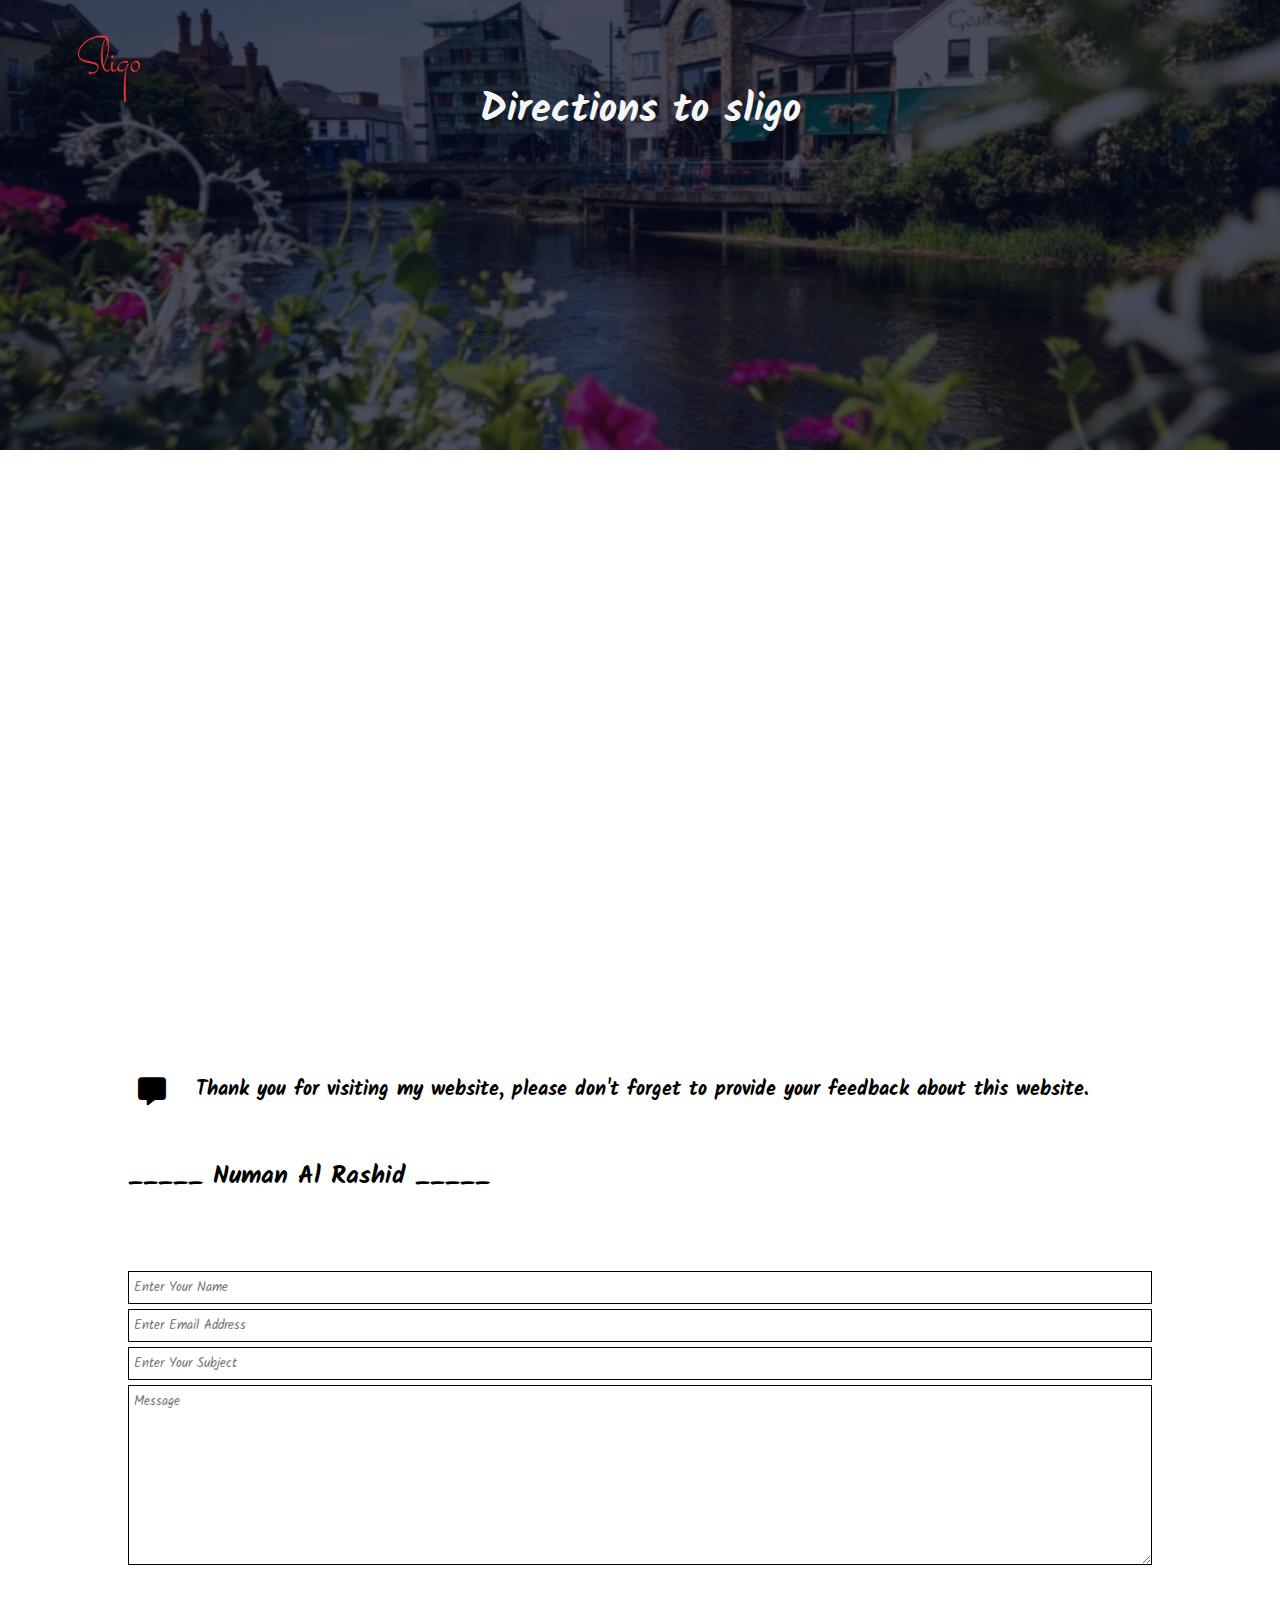
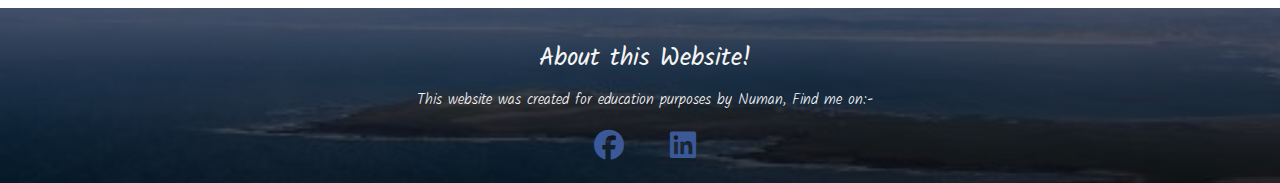
<file: contacts.html>
<!DOCTYPE html>
<html lang="en">
    
<head>
    <meta name="viewport" content="width=device-width, initial-scale=1.0">
    <title>Directions to sligo</title>
    <link rel="stylesheet" href="style.css">
    <link rel="preconnect" href="https://fonts.googleapis.com">
    <link rel="preconnect" href="https://fonts.gstatic.com" crossorigin>
    <link href="https://fonts.googleapis.com/css2?family=Great+Vibes&family=Kalam:wght@300;400;700&display=swap"
        rel="stylesheet">
    <link rel="stylesheet" href="https://cdnjs.cloudflare.com/ajax/libs/font-awesome/6.4.2/css/all.min.css">
</head>

<body>

    <!-- Contact Header -->
    <section class="sub_header">
        <nav>
            <a href="index.html"><img src="logo.png" alt=""></a>
            <div class="nav-links" id="navLinks">
                <ul>
                    <li><a href="index.html">SLIGO</a></li>
                    <li><a href="attractions.html">ATTRACTIONS</a></li>
                    <li><a href="contacts.html">CONTACT</a></li>
                </ul>
            </div>
        </nav>
        <h1>Directions to sligo</h1>
    </section>

    <!-- Map -->

    <div class="location" id="map">
        <iframe
            src="https://www.google.com/maps/embed?pb=!1m18!1m12!1m3!1d18640.09161376856!2d-8.48073005!3d54.268374949999995!2m3!1f0!2f0!3f0!3m2!1i1024!2i768!4f13.1!3m3!1m2!1s0x485ee9b5677caee9%3A0xa00c7a997317380!2sSligo!5e0!3m2!1sen!2sie!4v1695171869511!5m2!1sen!2sie"
            width="600" height="450" style="border:0;" allowfullscreen="" loading="lazy"
            referrerpolicy="no-referrer-when-downgrade"></iframe>
    </div>


    <!-- Contact Me -->

    <section class="contact_me">
        <div class="row3">
            <div class="contact_col">
                <div>
                <i class="fa-solid fa-message"></i>
                <span>
                    <h5>Thank you for visiting my website, please don't forget to provide your feedback about this website.</h5>
                </span>
                </div>
                <div>
                    <h2>_____ Numan Al Rashid _____</h2>
                </div>
            </div>
            <div class="contact_col">
                <form action="">
                    <input type="text" placeholder="Enter Your Name" required>
                    <input type="email" placeholder="Enter Email Address" required>
                    <input type="text" placeholder="Enter Your Subject" required>
                    <textarea rows="8" placeholder="Message" required></textarea>
                </form>
            </div>
        </div>
    </section>

    <!-- Footer -->

    <section class="footer">
        <h4>About this Website!</h4>
        <h6>This website was created for education purposes by Numan, Find me on:-</h6>
        <div class="icon">
            <a href="https://www.facebook.com/mn.alrashid"><i class="fa-brands fa-facebook"></i></a>
            <a href="https://ie.linkedin.com/in/numan-al-rashid-072ba952"><i class="fa-brands fa-linkedin"></i></a>
        </div>
    </section>
</body>

</html>
</file>
<file: style.css>
* {
    margin: 0;
    padding: 0;
    font-family: 'Great Vibes', cursive;
    font-family: 'Kalam', cursive;
}

.header {
    min-height: 100vh;
    width: 100%;
    background-size: cover;
    background-position: center;
}

video {
    position: absolute;
    width: 100%;
    height: 100vh;
    overflow: hidden;
}

nav {
    display: flex;
    padding: 2% 6%;
    justify-content: space-between;
    align-items: center;
}

nav img {
    width: 150px;
    position: absolute;
}

.nav-links {
    flex: 1;
    text-align: right;
}

.nav-links ul li {
    list-style: none;
    display: inline-block;
    padding: 8px 12px;
    position: relative;
}

.nav-links ul li a {
    color: #ff0000;
    text-decoration: none;
    font-size: 13px;
}

.nav-links ul li::after {
    content: '';
    width: 0%;
    height: 2px;
    background: #ff0000;
    display: block;
    margin: auto;
    transition: 0.5s;
}

.nav-links ul li:hover::after {
    width: 100%;
}

.text-box {
    width: 90%;
    color: #fff;
    position: absolute;
    top: 50%;
    left: 50%;
    transform: translate(-50%, -50%);
    text-align: center;
}

.text-box h1 {
    font: 62px;
    font-family: 'Great Vibes', cursive;
    font-size: 120px;
    font-weight: 400;
    color: #ffffff;
    text-shadow: 2px 2px #0082fc82;
}

.text-box p {
    margin: 10px 0 30px;
    font-size: 25px;
    color: #cececf;
    text-shadow: 1px 1px #000000;
}

.button {
    display: inline-block;
    text-decoration: none;
    color: #fff;
    border: 1px solid #c5c5c5;
    padding: 8px 60px;
    font-size: 25px;
    background: transparent;
    position: relative;
    cursor: pointer;
}

.button:hover {
    border: 1px solid #fff;
    background: #fff;
    transition: 0.5s;
    color: black;
}

nav .fa-solid {
    display: none;
}

/* ------Attractions------ */

.headline {
    width: 80%;
    margin: auto;
    text-align: center;
    padding-top: 5%;
}

.headline h2 {
    font-size: 50px;
}

p {
    font-size: 25px;
    line-height: 30px;
    padding-bottom: 5%;
}

.attractions h3 {
    font-size: 35px;
    text-align: center;
    margin: 20px;
}

.row2 {
    display: flex;
    justify-content: space-around;
    height: 350px;
}

.attractions {
    flex-basis: 55%;
    background-color: #e5effa;
    border-radius: 10px;
    margin-bottom: 2%;
    padding: 30px 10px;
    box-sizing: initial;
    transition: 0.5s;
}

.attractions:hover {
    box-shadow: 0 0 20px 0px rgba(0, 0, 0, 0.2);
}

.picture {
    flex-basis: 40%;
    border-radius: 10px;
    margin-bottom: 2%;
    position: relative;
    overflow: hidden;
}

.picture:hover {
    box-shadow: 0 0 20px 0px rgba(0, 0, 0, 0.2);
}

.picture img {
    width: 100%;
    height: 100%;
    display: flex;
}


/* -------Life in Sligo------ */


.row3 {
    display: flex;
    justify-content: space-between;
    height: 300px;
}

.row3_col {
    flex-basis: 31%;
    border-radius: 10px;
    margin-bottom: 5%;
    text-align: center;
}

.row3_col img {
    width: 100%;
    height: 100%;
    border-radius: 10px;
    transition: 0.5s;
}

.row3_col:hover {
    box-shadow: 0 0 20px 0px rgba(0, 0, 0, 0.2);
}

.row3_col h3 {
    font-size: 35px;
}


/* ------Hidden Gem in Sligo------ */

.gem {
    width: 80%;
    margin: auto;
    text-align: center;
    padding-top: 5%;
}

.gem h2 {
    font-size: 50px;
    margin-top: 8%;
}

p {
    font-size: 25px;
    line-height: 30px;
}

.row4 {
    height: 350px;
    display: flex;
    justify-content: space-between;
}

.row4_col {
    flex-basis: 31%;
    border-radius: 5px;
    margin-bottom: 31px;
    position: relative;
    overflow: hidden;
}

.row4_col img {
    width: 100%;
    height: 100%;
    border-radius: 5px;
    transition: 0.5s;
    display: block;
}

.row4_col img:hover {
    box-shadow: 0 0 20px 0px rgba(0, 0, 0, 0.7);
}

.layer {
    background: transparent;
    height: 100%;
    width: 100%;
    position: absolute;
    top: 0;
    left: 0;
    transition: 0.5s;
}

.layer:hover {
    background: rgba(180, 236, 255, 0.7);
}

.layer p {
    width: 90%;
    left: 50%;
    bottom: 0;
    transform: translateX(-50%);
    position: absolute;
    opacity: 0;
    transition: 0.5s;
}

.layer:hover p {
    bottom: 2%;
    opacity: 1;
}

.layer span {
    font-size: 35px;
}

/* ------Attractions------ */

.sub_header {
    height: 50vh;
    width: 100%;
    background-image: linear-gradient(rgba(4, 9, 30, 0.7), rgba(4, 9, 30, 0.7)), url(attractions.webp);
    background-position: center;
    background-size: cover;
    text-align: center;
}

.sub_header h1 {
    margin-top: 100px;
    font-size: 65px;
    color: whitesmoke;
}


/* ------Mountains------ */

.mountains {
    width: 80%;
    margin: auto;
}

.mount_col {
    flex-basis: 48%;
    padding: 15px 2px;
}

.mount_col img {
    width: 100%;
    height: 80%;
    border-radius: 10px;
}

.mount_col h1 {
    padding-top: 10px;
    text-align: center;
    font-size: 35px;
}

.mount_col p {
    padding: 15px 0 25px;
}

/* ------Foodie------ */

.food_col {
    flex-basis: 20%;
    border-radius: 10px;
    text-align: left;
    padding: 25px;
    cursor: pointer;
    display: flex;
}

.food_col img {
    height: 150px;
    margin-left: 4px;
    margin-right: 10px;
    border-radius: 20px;
}

.food_col p {
    font-size: 18px;
}


/* ------Music------ */

.music_col {
    flex-basis: 55%;
    background-color: #e5effa;
    border-radius: 10px;
    margin-bottom: 2%;
    padding: 30px 10px;
    box-sizing: initial;
    transition: 0.5s;
}

.music_col h3 {
    font-size: 35px;
}

/* ------Map------ */

.location {
    width: 80%;
    margin: auto;
    padding: 80px 0;
}

.location iframe {
    width: 100%;
}

/* ------Contact Details------ */

.contact_me {
    width: 80%;
    margin: auto;
}

.contact_col {
    flex-basis: 48%;
    margin-bottom: 30px;
}

.contact_col div {
    display: flex;
    align-items: center;
    margin-bottom: 40px;
}

.contact_col div .fa-solid {
    font-size: 28px;
    margin: 10px;
    margin-right: 30px;
}

.contact_col div h2 {
    font-size: 25px;
    margin-bottom: 5px;
}

.contact_col div h5 {
    font-size: 20px;
    margin-bottom: 5px;
}

/* ------Form------ */

.contact_col input,
.contact_col textarea {
    width: 100%;
    padding: 5px;
    margin-bottom: 5px;
    outline: none;
    border: 1px solid;
    box-sizing: border-box;
}


/* ------Footer------ */


.footer {
    width: 100%;
    margin: auto;
    text-align: center;
    padding: 5px;
    background-image: linear-gradient(rgba(40, 44, 60, 0.7), rgba(0, 0, 0, 0.7)), url(end.jpeg);
    background-position: center;
    background-size: cover;
}

.footer h4 {
    color: whitesmoke;
    font-size: 25px;
    font-weight: 450;
    margin-top: 25px;
    margin-bottom: 10px;
}

.footer h6 {
    color: whitesmoke;
    font-size: 15px;
    font-weight: 100;
}

.icon .fa-brands {
    color: #3b5998;
    cursor: pointer;
    margin: 0 20px;
    padding: 18px 0;
    font-size: 30px;
}

@media(max-width:1366px) {
    nav img {
        width: 80px;
        position: absolute;
    }

    .header {
        background-image: linear-gradient(rgba(4, 9, 30, 0.7), rgba(4, 9, 30, 0.7)), url(sligo_town.jpeg)
    }

    video {
        position: absolute;
        width: 100%;
    }

    .text-box h1 {
        font-size: 50px;
    }

    .text-box p {
        font-size: 20px;
    }

    .nav-links ul li {
        display: block;
    }

    .nav-links {
        position: fixed;
        background: #ffffff;
        height: 100vh;
        width: 200px;
        top: 0;
        right: -200px;
        text-align: left;
        z-index: 2;
        transition: 1s;
    }

    nav .fa-solid {
        display: block;
        margin: 10px;
        font-size: 18px;
        cursor: pointer;
        color: rgb(91, 90, 85);
        position: relative;
    }

    .nav-links ul {
        padding: 30px;
    }

    /* -------Life in Sligo------ */

    .sub_header {
        height: 50vh;
        width: 100%;
        background-image: linear-gradient(rgba(4, 9, 30, 0.7), rgba(4, 9, 30, 0.7)), url(attractions.webp);
        background-position: center;
        background-size: cover;
        text-align: center;
    }
    
    .sub_header h1 {
        margin-top: revert;
        font-size: 40px;
        color: whitesmoke;
    }

    .headline {
        width: 80%;
        margin: auto;
        text-align: center;
        padding-top: 5%;
    }

    .headline h2 {
        font-size: 35px;
    }

    p {
        font-size: 20px;
        line-height: 30px;
        padding-bottom: 5%;
    }

    .row2 {
        flex-direction: column;
        height: auto;
    }

    .things_to_do h2 {
        padding: 2%;
        font-size: 32px;
    }

    .row3 {
        flex-direction: column;
        height: auto;
    }

    .things_to_do h2 {
        padding: 2%;
        font-size: 32px;
    }

    .gem h2 {
        font-size: 32px;
    }

    .row4 {
        flex-direction: column;
        height: auto;
    }
}
</file>
